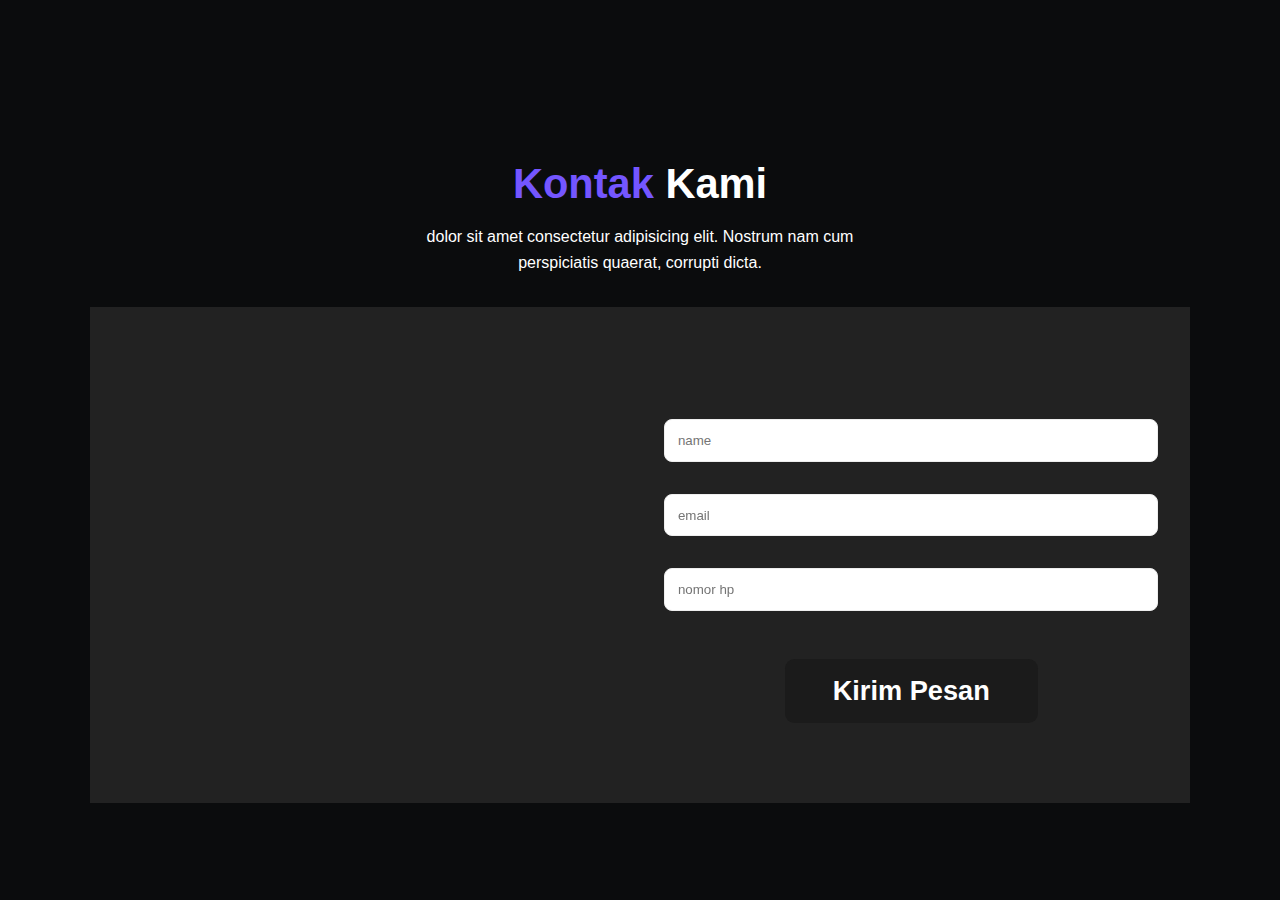
<file: contact.html>
<!DOCTYPE html>
<html lang="en">
<head>
    <meta charset="UTF-8">
    <meta name="viewport" content="width=device-width, initial-scale=1.0">
    <title>Document</title>

    <link rel="stylesheet" href="style/style.css">

</head>
<body>
        <!-- contact start -->

        <section id="contact" class="contact">
            <h2><span>Kontak</span> Kami</h2>
            <p>dolor sit amet consectetur adipisicing elit. Nostrum nam cum perspiciatis quaerat, corrupti dicta.</p>
    
            <div class="row">
                <iframe class="map" src="https://www.google.com/maps/embed?pb=!1m18!1m12!1m3!1d126881.52584774737!2d106.81779749999998!3d-6.387848549999987!2m3!1f0!2f0!3f0!3m2!1i1024!2i768!4f13.1!3m3!1m2!1s0x2e69e95620a297d3%3A0x1cfd4042316fb217!2sKota%20Depok%2C%20Jawa%20Barat!5e0!3m2!1sid!2sid!4v1737259519183!5m2!1sid!2sid"  allowfullscreen="" loading="lazy" referrerpolicy="no-referrer-when-downgrade"></iframe>
                <form action="">
                    <div class="input-group">
                        <i data-feather="user"></i>
                        <input type="text" placeholder="name" id="">
                    </div>
                    <div class="input-group">
                        <i data-feather="mail"></i>
                        <input type="text" placeholder="email" id="">
                    </div>
                    <div class="input-group">
                        <i data-feather="phone"></i>
                        <input type="text" placeholder="nomor hp" id="">
                    </div>
                    <button type="submit" class="btn">Kirim Pesan</button>
                </form>
            </div>
         </section>
        <!-- contact end -->
</body>
</html>
</file>
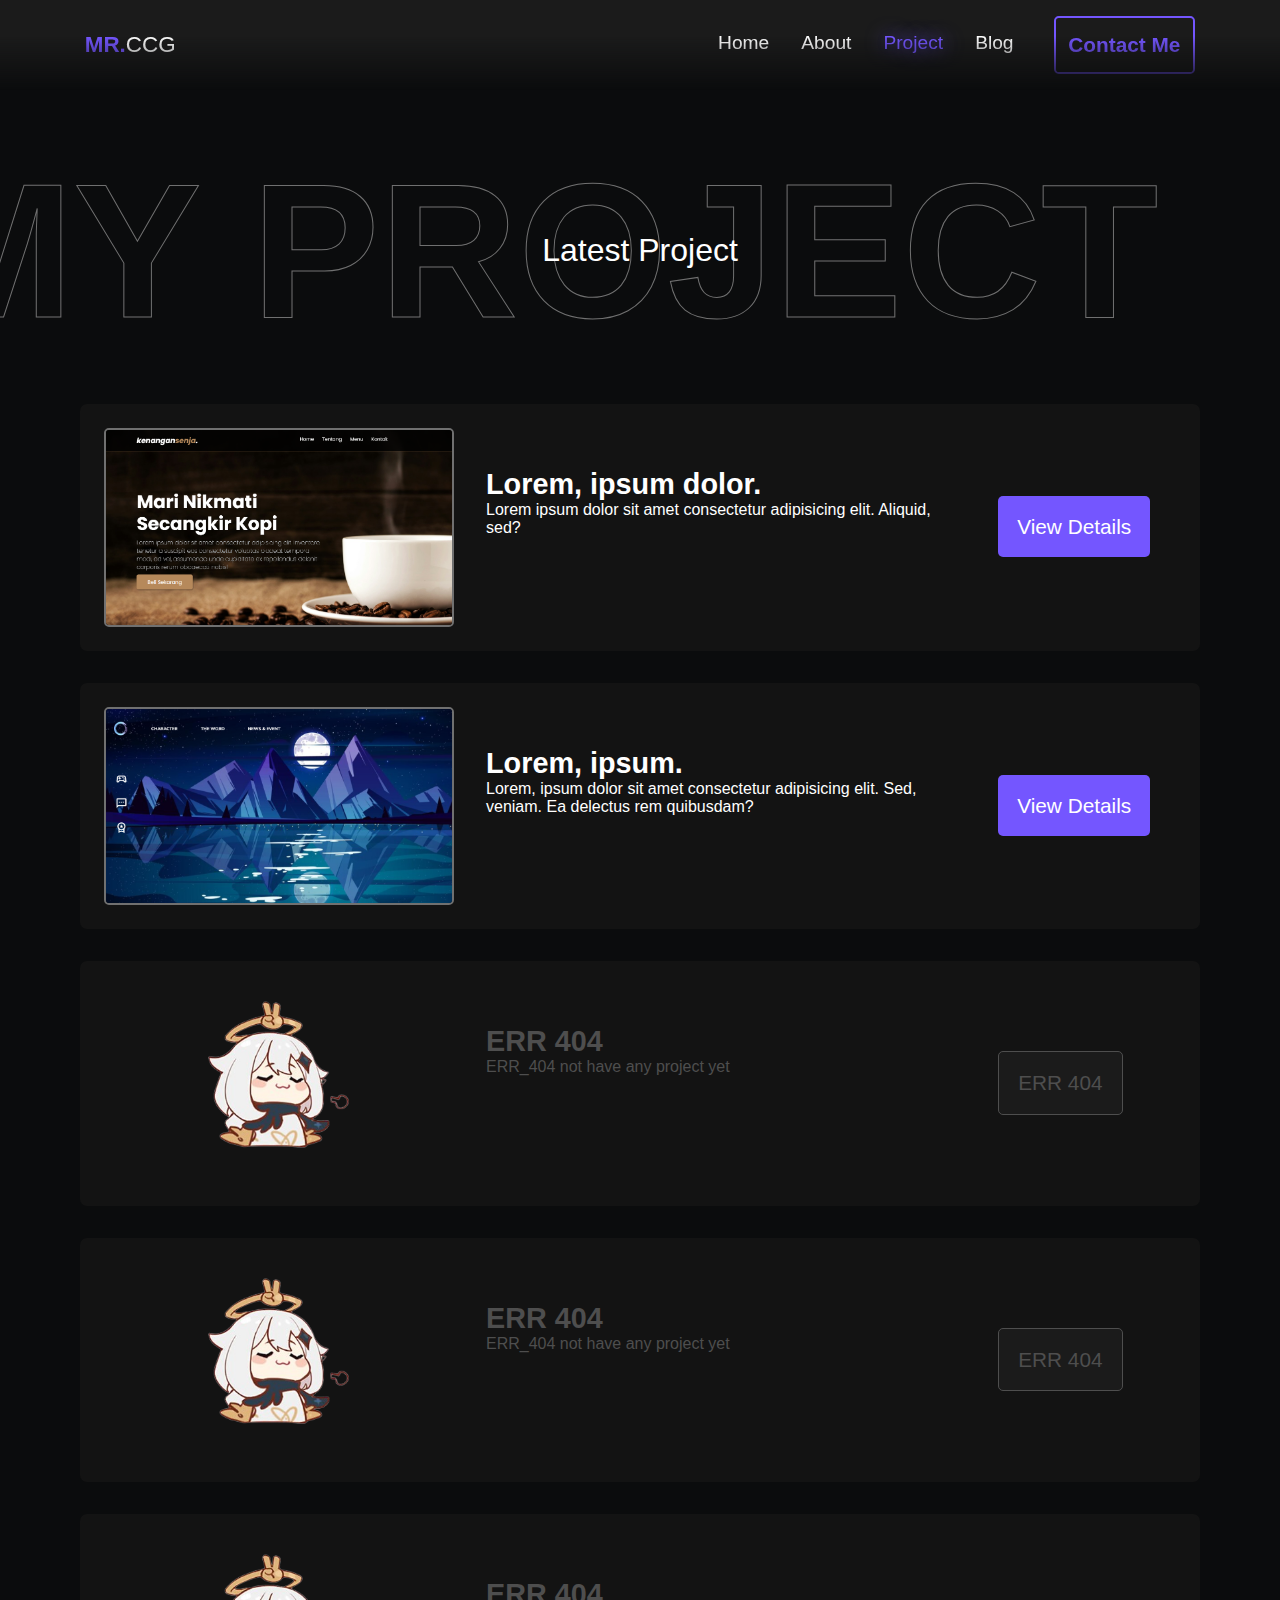
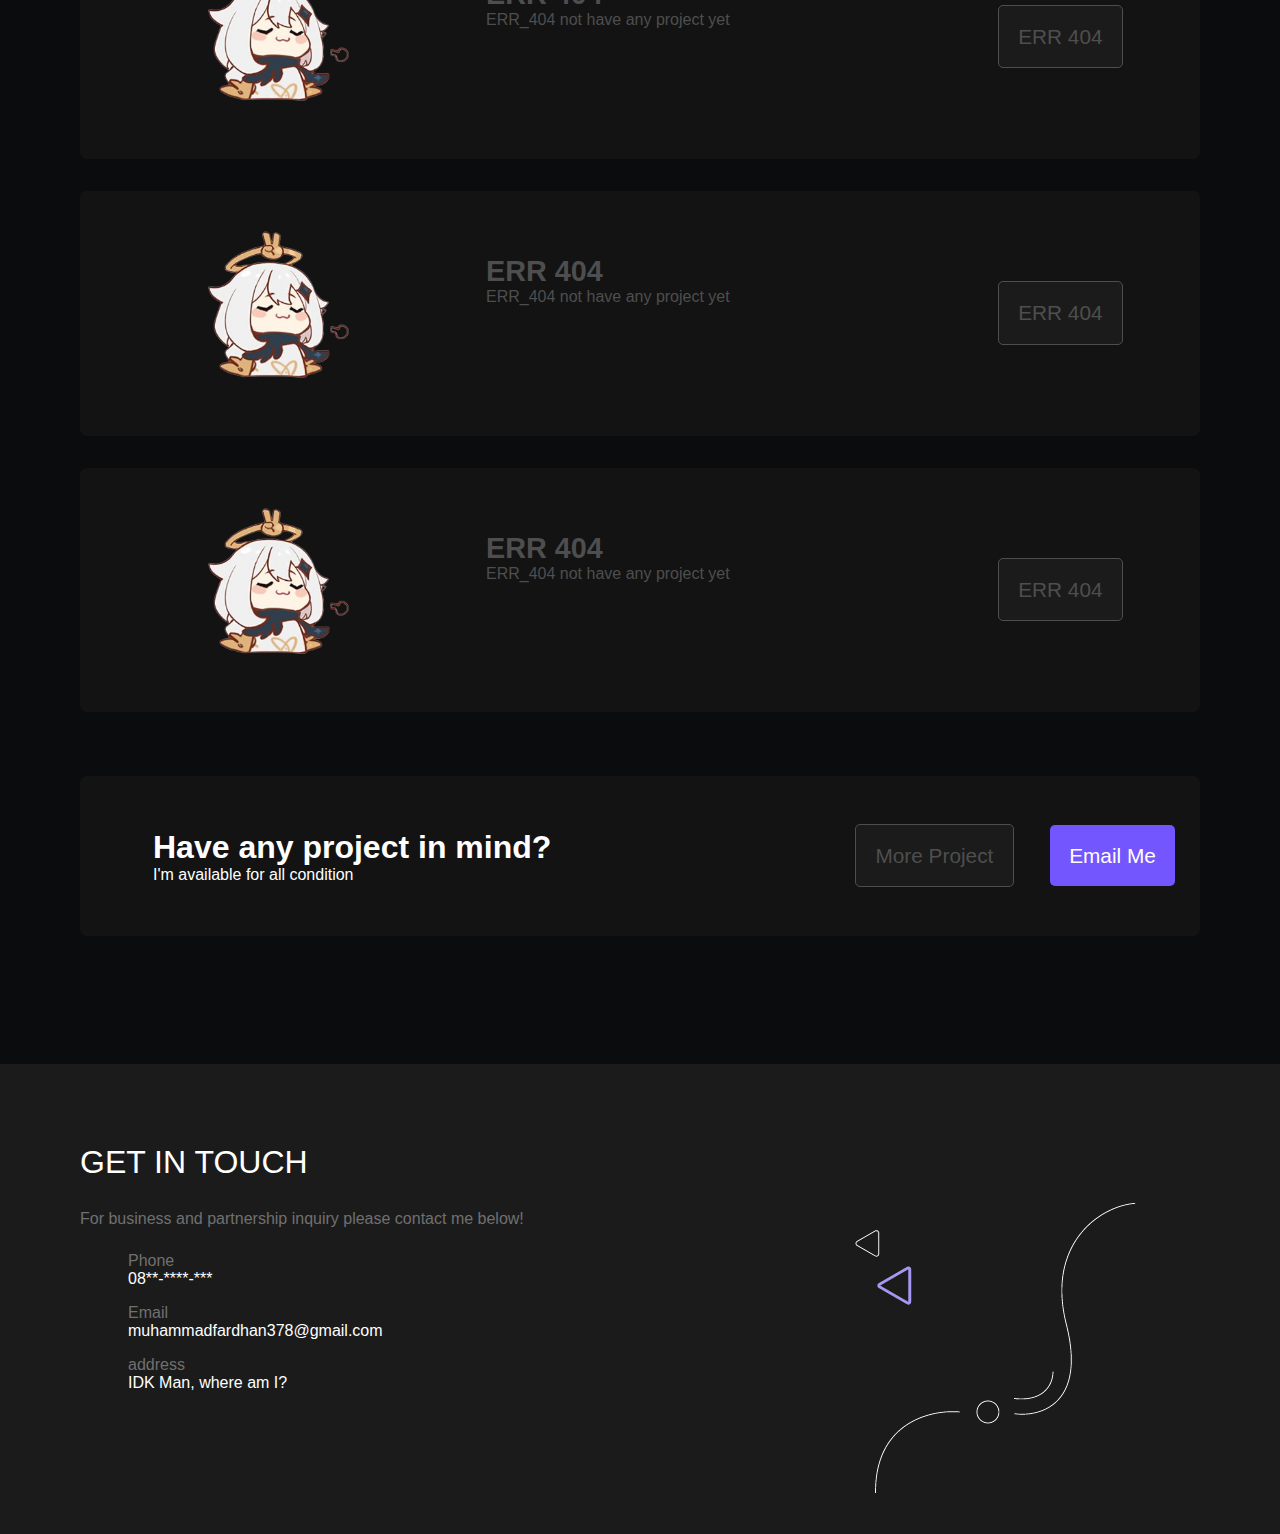
<file: project.html>
<!DOCTYPE html>
<html lang="en">
<head>
    <meta charset="UTF-8">
    <meta name="viewport" content="width=device-width, initial-scale=1.0">
    <title>Document</title>

    <link rel="stylesheet" href="style/style.css">

</head>
<body>
    
    <!-- navbar start -->
    <nav class="navbar">
        <div class="navbar-logo">
            <a href="#"><h1><span>MR.</span>CCG</h1></a>
        </div>
        <div class="navbar-nav l">
            <div class="nav-list">
                <a href="index.html">Home</a>            
                <a href="#about">About</a>
                <a href="#project" class="pg">Project</a>
                <a href="#hire">Blog</a>
            </div>
            
            <button href="#">Contact Me</button>            
        </div>
    </nav>
    <!-- navbar end -->

    <!-- project start -->
    <section class="project pg" id="project">
        <div class="i">

            <div class="prj-ttl">
                <h1>MY PROJECT</h1>
                <h2>Latest Project</h2>
            </div>

            <div class="project-box">
                <img src="img/project1.png" alt="">
    
                <div class="project-info">
                    <h3>Lorem, ipsum dolor.</h3>
                    <p>Lorem ipsum dolor sit amet consectetur adipisicing elit. Aliquid, sed?</p>
                </div>
    
                <button><a href="#">View Details</a></button>
            </div>

            <div class="project-box">
                <img src="img/project2.png" alt="">
    
                <div class="project-info">
                    <h3>Lorem, ipsum.</h3>
                    <p>Lorem, ipsum dolor sit amet consectetur adipisicing elit. Sed, veniam. Ea delectus rem quibusdam?</p>
                </div>
    
                <button><a href="#">View Details</a></button>
            </div>

            <!-- 404 -->
            <div class="project-box err">
                <img src="img/paimon.png" alt="">
    
                <div class="project-info">
                    <h3>ERR 404</h3>
                    <p>ERR_404 not have any project yet</p>
                </div>
    
                <button><a href="#">ERR 404</a></button>
            </div>

            <div class="project-box err">
                <img src="img/paimon.png" alt="">
    
                <div class="project-info">
                    <h3>ERR 404</h3>
                    <p>ERR_404 not have any project yet</p>
                </div>
    
                <button><a href="#">ERR 404</a></button>
            </div>

            <div class="project-box err">
                <img src="img/paimon.png" alt="">
    
                <div class="project-info">
                    <h3>ERR 404</h3>
                    <p>ERR_404 not have any project yet</p>
                </div>
    
                <button><a href="#">ERR 404</a></button>
            </div>

            <div class="project-box err">
                <img src="img/paimon.png" alt="">
    
                <div class="project-info">
                    <h3>ERR 404</h3>
                    <p>ERR_404 not have any project yet</p>
                </div>
    
                <button><a href="#">ERR 404</a></button>
            </div>

            <div class="project-box err">
                <img src="img/paimon.png" alt="">
    
                <div class="project-info">
                    <h3>ERR 404</h3>
                    <p>ERR_404 not have any project yet</p>
                </div>
    
                <button><a href="#">ERR 404</a></button>
            </div>
            <!-- 404 -->

            <div class="project-box-cont">
                <div class="get-cont1">
                    <h1>Have any project in mind?</h1>
                    <p>I'm available for all condition</p>
                </div>

                <div class="get-cont1-btn">
                    <button class="mre mre-pg"><a href="#">More Project</a></button>
                    <button><a href="#">Email Me</a></button>
                </div>
            </div>
        </div>
        
    </section>
    <!-- project end -->

        <!-- footer start -->
        <footer>

            <div class="footer-element">
    
                <div class="footer-title">
                    <h1>GET IN TOUCH</h1>
                    <p>For business and partnership inquiry please contact me below!</p>
                </div>
    
                    <ul>
                        <li>
                            <p>Phone</p>
                            <h3>08**-****-***</h3>
                        </li>
                    
                        <li>
                            <p>Email</p>
                            <h3>muhammadfardhan378@gmail.com</h3>
                        </li>
                    
                        <li>
                            <p>address</p>
                            <h3>IDK Man, where am I?</h3>
                        </li>
                    </ul>
            </div>
            
            <img src="img/element1.png" alt="">
        </footer>
        <!-- footer end -->

</body>
</html>
</file>
<file: style/style.css>
:root {
    --primary: #fff;
    --bg: rgb(11 12 13);
}

* {
    margin: 0;
    padding: 0;
    box-sizing: border-box;
    outline: none;
    border: none;
    text-decoration: none;
    color: #fff;
}

html {
    scroll-behavior: smooth;
}

body {
    font-family: 'poppins', sans-serif;
    background-color: var(--bg);
}

.navbar {
    position: fixed;
    display: flex;
    justify-content: space-between;
    min-width: 100%;
    padding: 1rem 5.3rem;
    background-color: #1b1b1b;
    -webkit-mask-image: linear-gradient(to bottom, rgba(0, 0, 0, 1)40%, rgba(0, 0, 0, 0)100%);
    z-index: 100;
    top: 0;
    left: 0;
    right: 0;
}

.navbar .navbar-logo h1 {
    font-size: 1.4rem;
    font-weight: 500;
    padding: 1rem 0;
}

.navbar .navbar-logo span {
    color: #7456ff;
    font-weight: 600;
}

.navbar .navbar-nav {
    display: flex;
}

.navbar .navbar-nav .nav-list {
    display: flex;
    padding: 1rem;
}

.navbar .navbar-nav .nav-list a {
    padding: 0 1rem;
    font-size: 1.2rem;
    font-weight: 500;
}

.navbar .navbar-nav .nav-list a:hover {
    color: #7456FF;
    font-weight: 500;
    text-shadow: 1px 1px 20px #7456FF;
}

.navbar .navbar-nav button {
    margin: 0 0 0 0.5rem;
    padding: 0 0.8rem;
    color: #7456ff;
    background-color: transparent;
    border-radius: 0.3rem;
    border: 2px solid #7456ff;
    font-size: 1.3rem;
    font-weight: 600;
}

.navbar .navbar-nav button:hover {
    color: #ffffff;
    background-color: transparent;
    border-radius: 0.3rem;
    border: 2px solid #ffffff;
}



/* hero section */
.hero {
    margin-top: 10rem;
}

.hero .hero-section {
    display: flex;
    justify-content: space-between;
    flex-wrap: wrap;
    padding: 0 5.3rem;
    width: 100%;
}

.hero .hero-section .hero-content-l {
    display: block;
    text-align: left;
}

.hero .hero-section .hero-content-l h3 {
    font-size: 2.3rem;
    font-weight: 500;
    margin-bottom: 0.3rem;
}

.hero .hero-section .hero-content-l h1 {
    font-size: 3.2rem;
    font-weight: 500;
}

.hero .hero-section .hero-content-l h1 span {
    color: #7456FF;
}

.hero .hero-section .hero-content-l p {
    font-size: 1.2rem;
    font-weight: 200;
    width: fit-content;
    padding: 0 0 0.5rem 0;
    border-bottom: 2px solid #f5f2ff; 
    color: #f5f2ff;
}

.hero .hero-section .hero-content-l p span {
    color: #7456ff;
    font-weight: 500;
    font-size: 1.5rem;
}

.hero .hero-section .hero-content-l .cv {
    width: 40rem;
    margin: 1.3rem 0;
    border: none;
}   

.hero .hero-section .hero-content-l .hero-btn {
    display: flex;
    padding: 1rem 0;
}

.hero .hero-section .hero-content-l .hero-btn button {
    background-color: #8368FF;
    border-radius: 0.3rem;
    width: 12rem;
    padding: 1rem 0;
    text-align: center;
    font-size: 1.2rem;
    font-weight: 500;
}

.hero .hero-section .hero-content-l .hero-btn button:hover {
    background-color: #8368FF;
    box-shadow: 1px 1px 10px #8368FF;
}

.hero .hero-section .hero-content-l .hero-btn button a {
    padding-right: 0.7rem;
}

.hero .hero-section .hero-content-l .hero-btn .more-btn {
    margin: 0 0 0 2.5rem;
    background-color: transparent;
    border: 2px solid #fff;
}

.hero .hero-section .hero-content-l .hero-btn .more-btn:hover {
    color: #7456FF;
    background-color: transparent;
    border: 2px solid #7456FF;
}

.hero .hero-section .hero-content-r {
    display: block;
    justify-content: left;
}

.hero .hero-section .hero-content-r img {
    margin-top: -9rem;
    -webkit-mask-image: linear-gradient(to bottom, rgba(0, 0, 0, 1), rgba(0, 0, 0, 0));
}

.hero .hero-section .hero-content-r .medsos-link {
    display: flex;
    justify-content: space-between;
    text-align: left;    
    width: 20rem;
    margin: 0;
} 

.wrapper {
    display: inline-flex;
    list-style: none;
    height: 120px;
    width: 100%;
    padding-top: 40px;
    font-family: "Poppins", sans-serif;
    justify-content: center;
    margin-left: 4rem;
  }
  
  .wrapper .icon {
    position: relative;
    background: transparent;
    border-radius: 50%;
    margin: 1.5rem;
    width: 50px;
    height: 50px;
    font-size: 18px;
    display: flex;
    justify-content: center;
    align-items: center;
    flex-direction: column;
    box-shadow: 0 10px 10px rgba(0, 0, 0, 0.1);
    cursor: pointer;
    transition: all 0.2s cubic-bezier(0.68, -0.55, 0.265, 1.55);
  }
  
  .wrapper .tooltip {
    position: absolute;
    top: 0;
    font-size: 14px;
    background: #fff;
    color: #fff;
    padding: 5px 8px;
    border-radius: 5px;
    box-shadow: 0 10px 10px rgba(0, 0, 0, 0.1);
    opacity: 0;
    pointer-events: none;
    transition: all 0.3s cubic-bezier(0.68, -0.55, 0.265, 1.55);
  }
  
  .wrapper .tooltip::before {
    position: absolute;
    content: "";
    height: 8px;
    width: 8px;
    background: #fff;
    bottom: -3px;
    left: 50%;
    transform: translate(-50%) rotate(45deg);
    transition: all 0.3s cubic-bezier(0.68, -0.55, 0.265, 1.55);
  }
  
  .wrapper .icon:hover .tooltip {
    top: -45px;
    opacity: 1;
    visibility: visible;
    pointer-events: auto;
  }
  
  .wrapper .icon:hover span,
  .wrapper .icon:hover .tooltip {
    text-shadow: 0px -1px 0px rgba(0, 0, 0, 0.1);
  }
  
  .wrapper .facebook:hover,
  .wrapper .facebook:hover .tooltip,
  .wrapper .facebook:hover .tooltip::before {
    background: #1877f2;
    color: #fff;
  }
  
  .wrapper .twitter:hover,
  .wrapper .twitter:hover .tooltip,
  .wrapper .twitter:hover .tooltip::before {
    background: #1da1f2;
    color: #fff;
  }
  
  .wrapper .instagram:hover,
  .wrapper .instagram:hover .tooltip,
  .wrapper .instagram:hover .tooltip::before {
    background: #e4405f;
    color: #fff;
  }
  

/* about section */
.about {
    display: block;
    margin-top: 8rem;
}

.about .container {
    justify-content: center;
    width: 100%;
    text-align: center;
    display: block;
}

.about .container h3 {
    color: #707070;
    font-size: 1.3rem;
    font-weight: 500;
}

.about .container h3 span {
    color: #7456ff;
}

.about .container h1 {
    font-size: 2rem;
    font-weight: 600;
    margin-top: 1.5rem;
}


/* progress bar */
.progress {
    height: 70vh;
    display: flex;
    align-items: center;
    justify-content: center;
    margin-top: 2.5rem;
}

.progress-bar {
    position: relative;
    max-width: 75rem;
    width: 100%;
    background-color: #131313;
    margin: 0 15px;
    padding: 2rem;
    border-radius: 8px;
}

.progress-bar .skill-box {
    width: 100%;
}

.skill-box {
    padding: 2rem 0;
}

.skill-box .progress-title {
    display: block;
    font-size: 2rem;
    font-weight: 600;
    color: #fff;
}

.skill-box .skill-bar {
    width: 100%;
    height: 12px;
    background: #707070;
    margin-top: 7px;
    border-radius: 6px;
}

.skill-bar .skill-per {
    position: relative;
    display: block;
    height: 100%;
    width: 90%;
    border-radius: 6px;
    background-color: #7456FF;
    animation: progress 1s ease-in-out forwards;
    opacity: 0;
}

.skill-per.css {
    width: 65%;
}

.skill-per.js {
    width: 10%;
}


@keyframes progress {
    0% {
        width: 0;
        opacity: 0;
    }
    100% {
        opacity: 1;
    }
}

.skill-per .tooltip {
    position: absolute;
    right: -14px;
    top: -2.2rem;
    font-size: 0.9rem;
    font-weight: 500;
    color: #fff;
    padding: 2px 6px;
    border-radius: 3px;
    background-color: #7456FF;
    z-index: 1;
}

.tooltip::before {
    content: '';
    position: absolute;
    bottom: -2px;
    left: 20px;
    height: 10px;
    width: 10px;
    background-color: #7456FF;
    transform: translateX(-50%) rotate(45deg);
    z-index: -1;
}


/* project section */
.project {
    height: 150vh;
    display: flex;
    align-items: center;
    justify-content: center;
    margin-top: 10rem;
}

.project .i {
    display: block;
}

.prj-ttl {
    width: 100%;
    height: 20vh;display: flex;
    align-items: center;
    justify-content: center;
    margin-bottom: 4rem;
}

.prj-ttl h1 {
    position: absolute;
    font-size: 12rem;
    font-weight: 600;
    -webkit-text-stroke: 1px #707070;
    color: transparent;
    margin-left: -13rem;
}

.prj-ttl h2 {
    font-size: 2rem;
    font-weight: 500;
    z-index: 1;
}

.project-box, .project-box-cont {
    display: flex;
    padding: 1.5rem;
    background-color: #131313;
    border-radius: 7px;
    width: 70rem;
    margin-top: 2rem;
}

.project-box img {
    width: 350px;
    height: auto;
    border-radius: 5px;
    border: 2px solid #707070;
}

.project-info {
    text-align: left;
    margin: 0 0 0 2rem;
    margin-top: 2.5rem;
}

.project-info h3 {
    font-size: 1.8rem;
}

.project-info p {
    width: 30rem;
}

.project-box button, .get-cont1-btn button {
    background-color: transparent;
}

.project-box button a, .get-cont1-btn button a{
    background-color: #7456FF;
    font-size: 1.3rem;
    padding: 1.2rem;
    border-radius: 5px;
    margin-left: 2rem;
}

.project-box button a:hover, .get-cont1-btn button a:hover {
    background-color: #8368FF;
    box-shadow: 1px 1px 10px #8368FF;
}

.project-box-cont {
    justify-content: space-between;
    height: 10rem;
    align-items: center;
    padding: 25px;
    margin-top: 4rem;
}

.project-box-cont .get-cont1 {
    margin-left: 3rem;
}

.get-cont1-btn .mre a {
    background-color: transparent;
    border: 1px solid #fff;
}

.get-cont1-btn .mre a:hover {
    background-color: transparent;
    border: 1px solid #8368FF;
    color: #8368FF;
}

/* hire section */
.hire {
    margin-top: 10rem;
}

.hire-box {
    padding: 5rem;
    margin-top: -5rem;
}

.text-box {
    display: flex;
    flex-wrap: wrap;
    text-align: center;
}

.hire-text {
    padding: 2rem;
}

.hire-text h1 {
    font-size: 1.5rem;
}

.hire-text p {
    width: 500px;
    margin-top: 0.3rem;
}


/* footer section */
footer {
    background-color: #1b1b1b;
    display: flex;
    justify-content: space-between;
    left: 0;
    right: 0;
    bottom: 0;
    padding: 5rem 5rem 0 5rem;
}

footer p {
    color: #707070;
}

footer .footer-title h1 {
    font-size: 2rem;
    font-weight: 500;
    margin-bottom: 1.8rem;
}

footer .footer-title p {
    margin-bottom: 1.5rem;
}

.footer-element {
    display: block;
}

.footer-element ul {
    list-style: none;
    margin-left: 3rem;
}

.footer-element li {
    margin-bottom: 1rem;
}

.footer-element h3 {
    font-size: 1rem;
    font-weight: 300;
}



/* pages */
/* project page */
.get-cont1-btn .mre.mre-pg a {
    background-color: #1b1b1b;
    color: #4e4e4e;
    border: 1px solid #4e4e4e;
    cursor: default;
}

.get-cont1-btn .mre.mre-pg a:hover, .project-box.err button a:hover {
    box-shadow: none;
}

.project-box.err img {
    border: none;
}

.project-box.err .project-info h3 {
    color: #4e4e4e;
}

.project-box.err .project-info p {
    color: #4e4e4e;
}

.project-box.err button a {
    background-color: #1b1b1b;
    color: #4e4e4e;
    border: 1px solid #4e4e4e;
    cursor: default;
}

.project.pg {
    height: 100%;
    margin-bottom: 8rem;
}

.navbar-nav.l .nav-list .pg {
    color: #7456FF;
    font-weight: 500;
    text-shadow: 1px 1px 20px #7456FF;
    cursor: default;
}

/* contact pages */
.contact {
    padding: 10rem 7% 1.4rem;
}

.contact h2 {
    text-align: center;
    font-size: 2.6rem;
    margin-bottom: 3rem;
}

.contact h2 span {
    color: #7456ff;
}

.contact h2 {
    margin-bottom: 1rem;
}
.contact p {
    text-align: center;
    max-width: 30rem;
    margin: auto;
    font-weight: 100;
    line-height: 1.6;
}

.contact .row {
    display: flex;
    margin-top: 2rem;
    background-color: #222;
}

.contact .row .map {
    flex: 1 1 45rem;
    width: 100%;
    object-fit: cover;
}

.contact .row form {
    flex: 1 1 45rem;
    padding: 5rem 2rem;
    text-align: center;
}

.contact .row form .input-group {
    margin-top: 2rem;
    display: flex;
    background-color: #fff;
    border: 1px solid #eee;
    align-items: center;
    padding: 0.8rem;
    border-radius: 0.5rem;
}

.contact .row form .btn {
    margin-top: 3rem;
    display: inline-block;
    padding: 1rem 3rem;
    font-size: 1.7rem;
    font-weight: 600;
    color: #fff;
    background-color: #1b1b1b;
    cursor: pointer;
    border-radius: 0.6rem;
}



/* media queries */
/* desktop */
@media (max-width: 1366px) {
    html {
        font-size: 100%;
    }
}

/* tab */
@media (max-width: 758px) {
    html {
        font-size: 80%;
    }
}

/* mobile */
@media (max-width: 450px) {
    html {
        font-size: 55%;
    }
}
</file>
